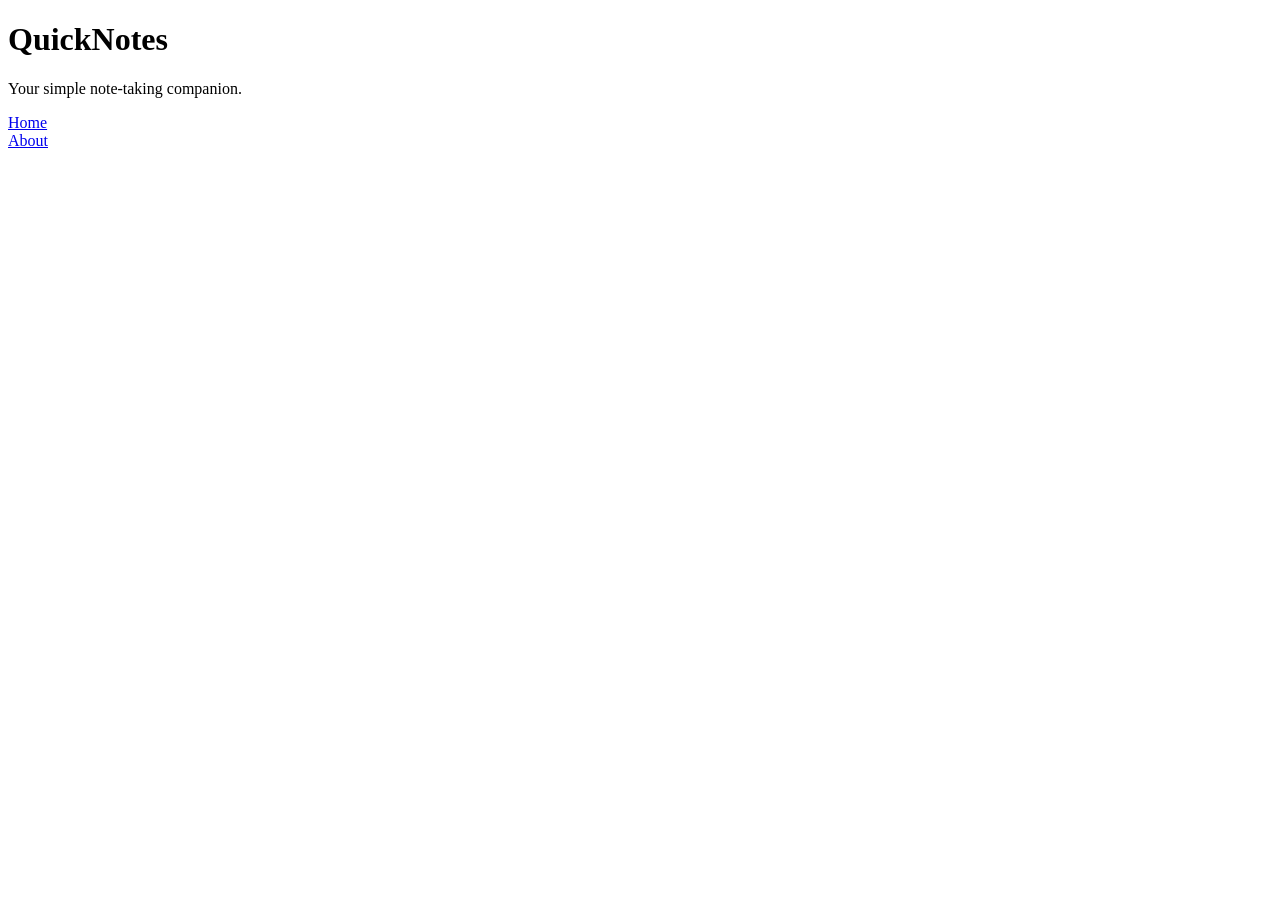
<file: day1/index.html>
<!DOCTYPE html>
<html lang="en">
<head>
    <meta charset="UTF-8">
    <meta name="viewport" content="width=device-width, initial-scale=1.0">
    <title>QuickNotes</title>
</head>
<body>
    <header> 
        <h1>QuickNotes</h1> 
        <p>Your simple note-taking companion.</p> 
        <nav> 
            <a href="index.html">Home</a> <br>
            <a href="about.html">About</a> 
        </nav> 
    </header>
</body>
</html>
</file>
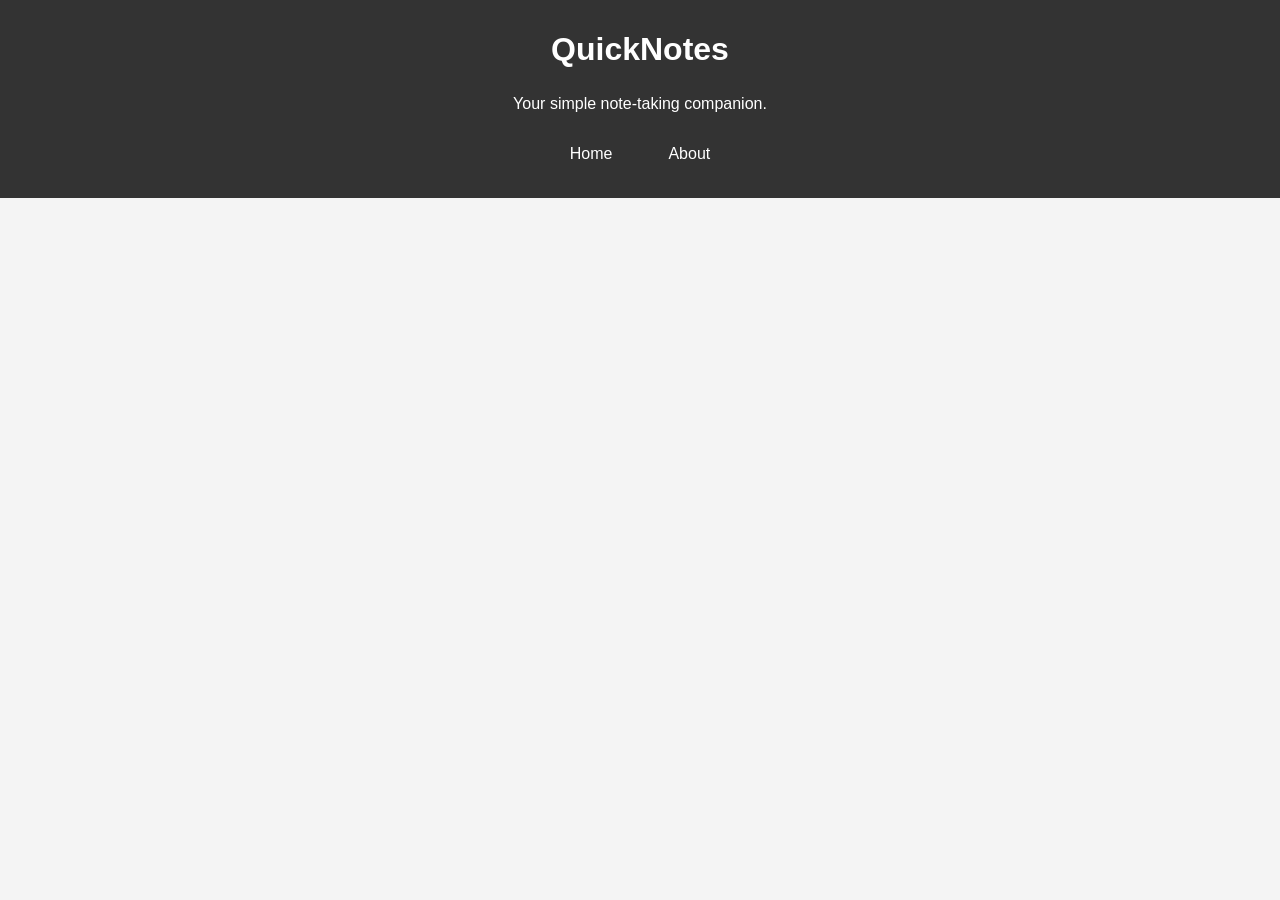
<file: day2/index.html>
<!DOCTYPE html>
<html lang="en">
<head>
    <meta charset="UTF-8">
    <meta name="viewport" content="width=device-width, initial-scale=1.0">
    <title>QuickNotes</title>
    <link rel="stylesheet" href="style.css">
</head>
<body>
    <header> 
        <h1>QuickNotes</h1> 
        <p>Your simple note-taking companion.</p> 
        <nav> 
            <a href="index.html">Home</a> <br>
            <a href="about.html">About</a> 
        </nav> 
    </header>
</body>
</html>
</file>
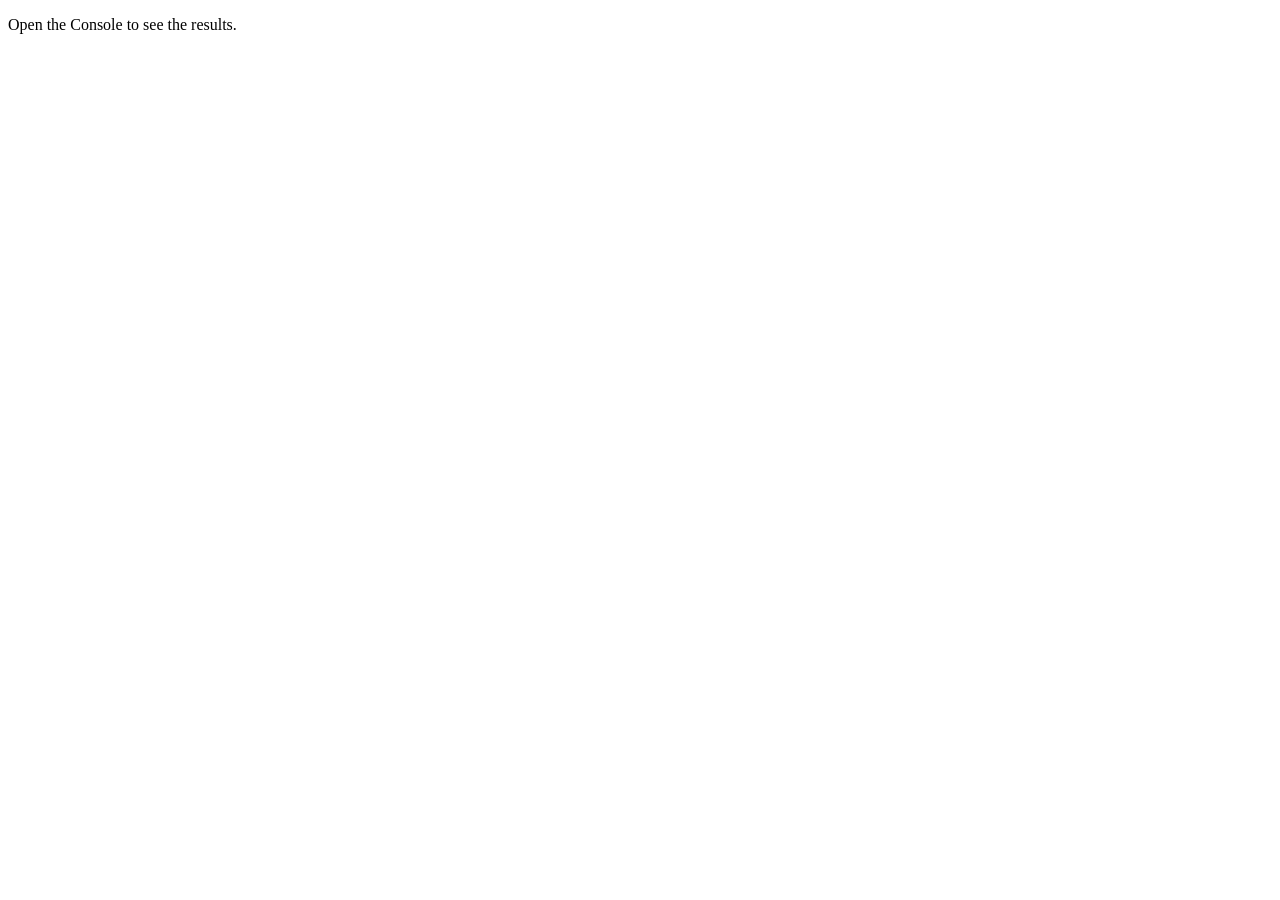
<file: day3/index.html>
<!DOCTYPE html>
<html lang="en">
<head>
    <meta charset="UTF-8">
    <meta name="viewport" content="width=device-width, initial-scale=1.0">
    <title>Notes Toolkit</title>
    <script src="script.js" defer></script>
</head>
<body>
    <p>Open the Console to see the results.</p>
</body>
</html>
</file>
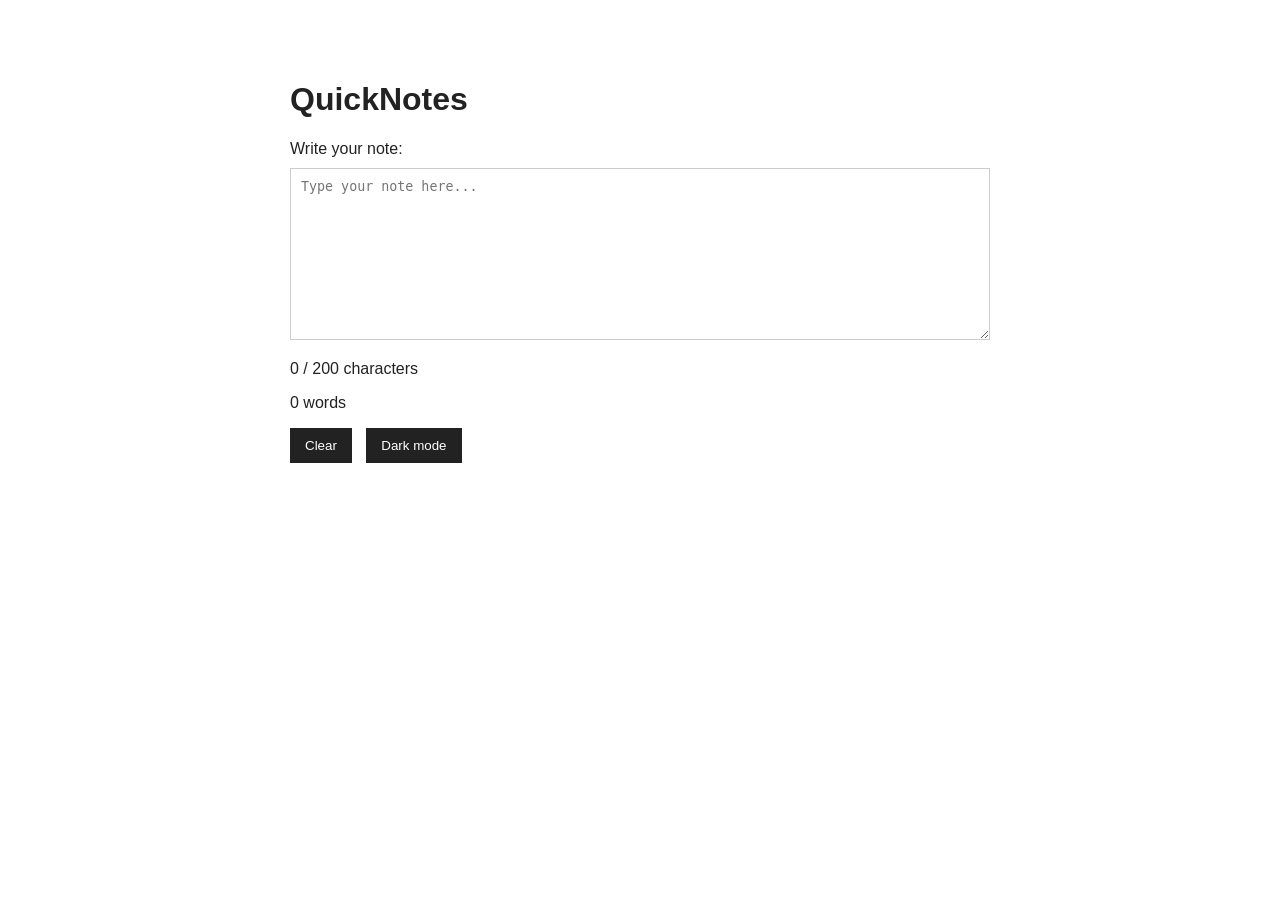
<file: day4/index.html>
<!DOCTYPE html>
<html lang="en">
<head>
    <meta charset="UTF-8">
    <meta name="viewport" content="width=device-width, initial-scale=1.0">
    <title>QuickNotes - Day 4</title>
    <link rel="stylesheet" href="style.css">
    <script src="script.js" defer></script>
</head>
<body>

    <main>
        <h1>QuickNotes</h1>

        <label for="note-text">Write your note:</label>

        <textarea id="note-text" rows="10" placeholder="Type your note here..."></textarea>

        <p id="char-count">0 / 200 characters</p>
        <p id="word-count">0 words</p>

        <button id="clear-btn">Clear</button>
        <button id="theme-toggle">Dark mode</button>
    </main>

</body>
</html>
</file>
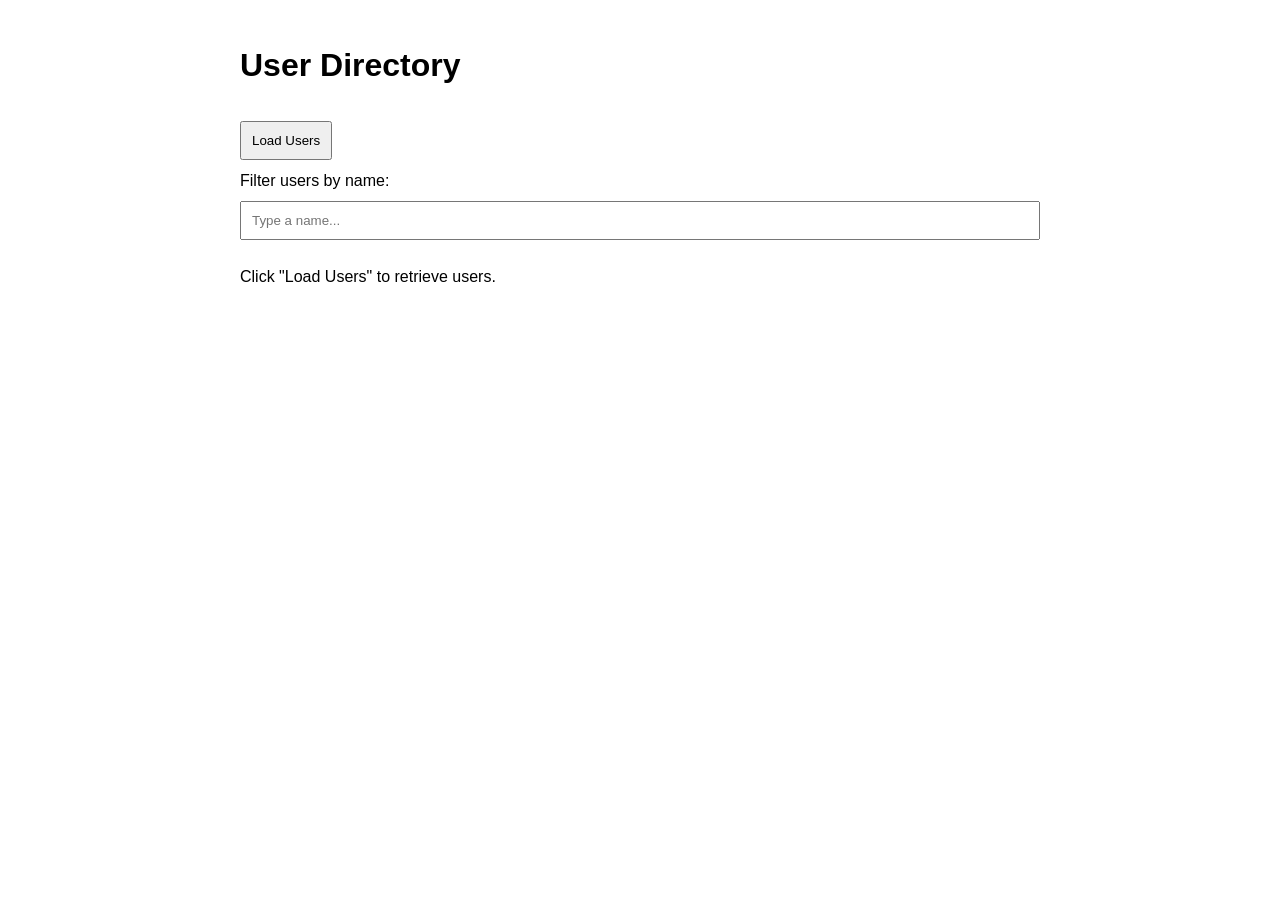
<file: day5/index.html>
<!DOCTYPE html>
<html lang="en">
<head>
  <meta charset="UTF-8">
  <meta name="viewport" content="width=device-width, initial-scale=1.0">
  <title>Day 5 - User Directory</title>
  <script src="users.js" defer></script>
  <style>
    body {
      font-family: Arial, sans-serif;
      max-width: 800px;
      margin: 40px auto;
      padding: 0 20px;
      line-height: 1.6;
    }

    button, input {
      padding: 10px;
      margin: 8px 0;
    }

    input {
      width: 100%;
      box-sizing: border-box;
    }

    button {
      cursor: pointer;
    }

    button:disabled {
      cursor: not-allowed;
    }

    li {
      margin: 16px 0;
      padding: 12px;
      border: 1px solid #ddd;
      border-radius: 8px;
    }

    li p {
      margin: 4px 0;
    }
  </style>
</head>
<body>
  <h1>User Directory</h1>

  <button id="load-users">Load Users</button>

  <div>
    <label for="filter-input">Filter users by name:</label>
    <input
      type="text"
      id="filter-input"
      placeholder="Type a name..."
    >
  </div>

  <p id="status" role="status" aria-live="polite">
    Click "Load Users" to retrieve users.
  </p>

  <ul id="users-list"></ul>
</body>
</html>
</file>
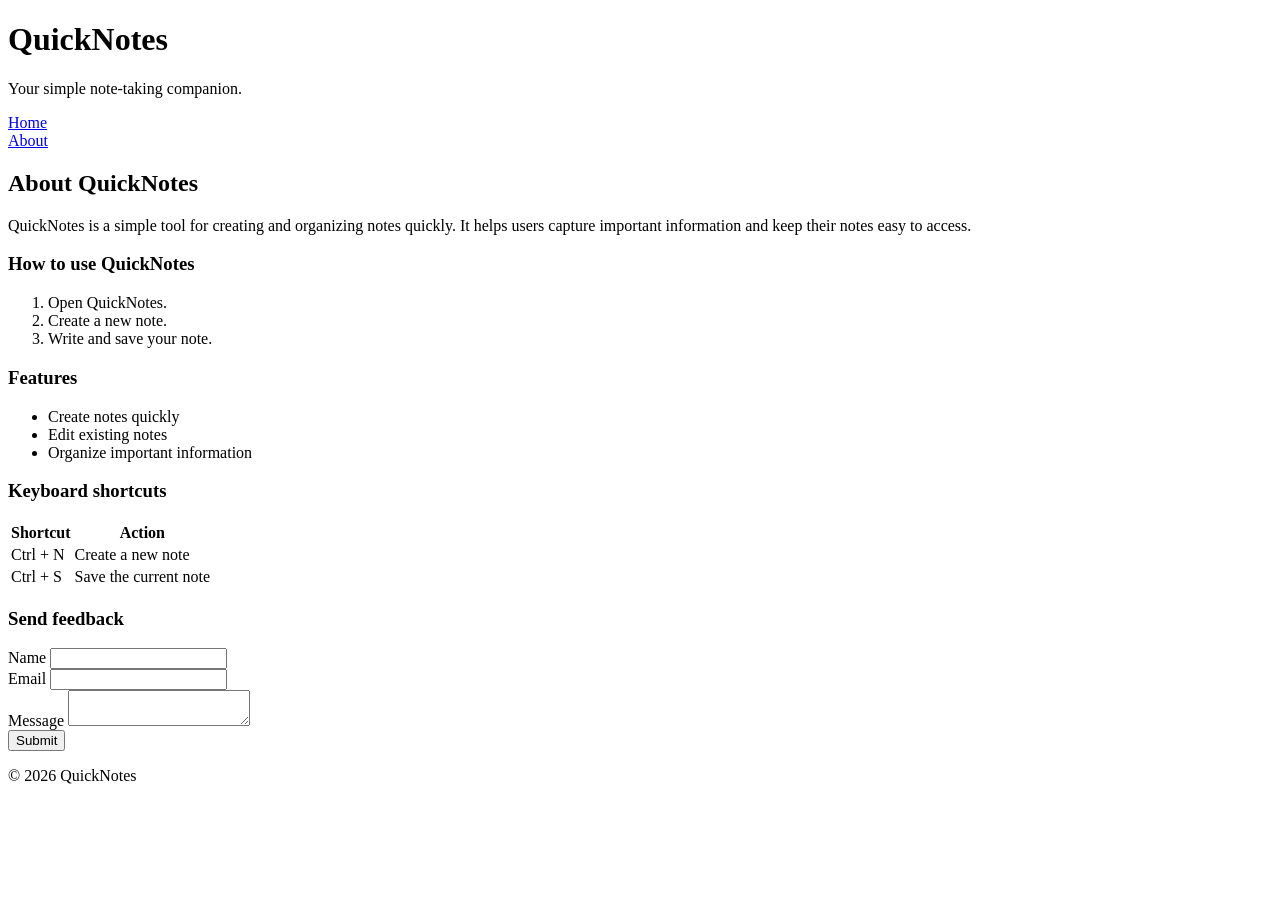
<file: day1/about.html>
<!DOCTYPE html>
<html lang="en">
<head>
    <meta charset="UTF-8">
    <meta name="viewport" content="width=device-width, initial-scale=1.0">
    <title>About QuickNotes</title>
</head>
<body>

    <header>
        <h1>QuickNotes</h1>
        <p>Your simple note-taking companion.</p>

        <nav>
            <a href="index.html">Home</a> <br>
            <a href="about.html">About</a>
        </nav>
    </header>

    <main>
        <h2>About QuickNotes</h2>

        <p>QuickNotes is a simple tool for creating and organizing notes quickly. It helps users capture important information and keep their notes easy to access.</p>

        <section>
            <h3>How to use QuickNotes</h3>
            <ol>
                <li>Open QuickNotes.</li>
                <li>Create a new note.</li>
                <li>Write and save your note.</li>
            </ol>
        </section>

        <section>
            <h3>Features</h3>
            <ul>
                <li>Create notes quickly</li>
                <li>Edit existing notes</li>
                <li>Organize important information</li>
            </ul>
        </section>

        <section>
            <h3>Keyboard shortcuts</h3>

            <table>
                <thead>
                    <tr>
                        <th>Shortcut</th>
                        <th>Action</th>
                    </tr>
                </thead>
                <tbody>
                    <tr>
                        <td>Ctrl + N</td>
                        <td>Create a new note</td>
                    </tr>
                    <tr>
                        <td>Ctrl + S</td>
                        <td>Save the current note</td>
                    </tr>
                </tbody>
            </table>
        </section>

        <section>
            <h3>Send feedback</h3>

            <form>
                <div>
                    <label for="name">Name</label>
                    <input type="text" id="name" name="name" required>
                </div>

                <div>
                    <label for="email">Email</label>
                    <input type="email" id="email" name="email" required>
                </div>

                <div>
                    <label for="message">Message</label>
                    <textarea id="message" name="message" required></textarea>
                </div>

                <button type="submit">Submit</button>
            </form>
        </section>
    </main>

    <footer>
        <p>&copy; 2026 QuickNotes</p>
    </footer>

</body>
</html>
</file>
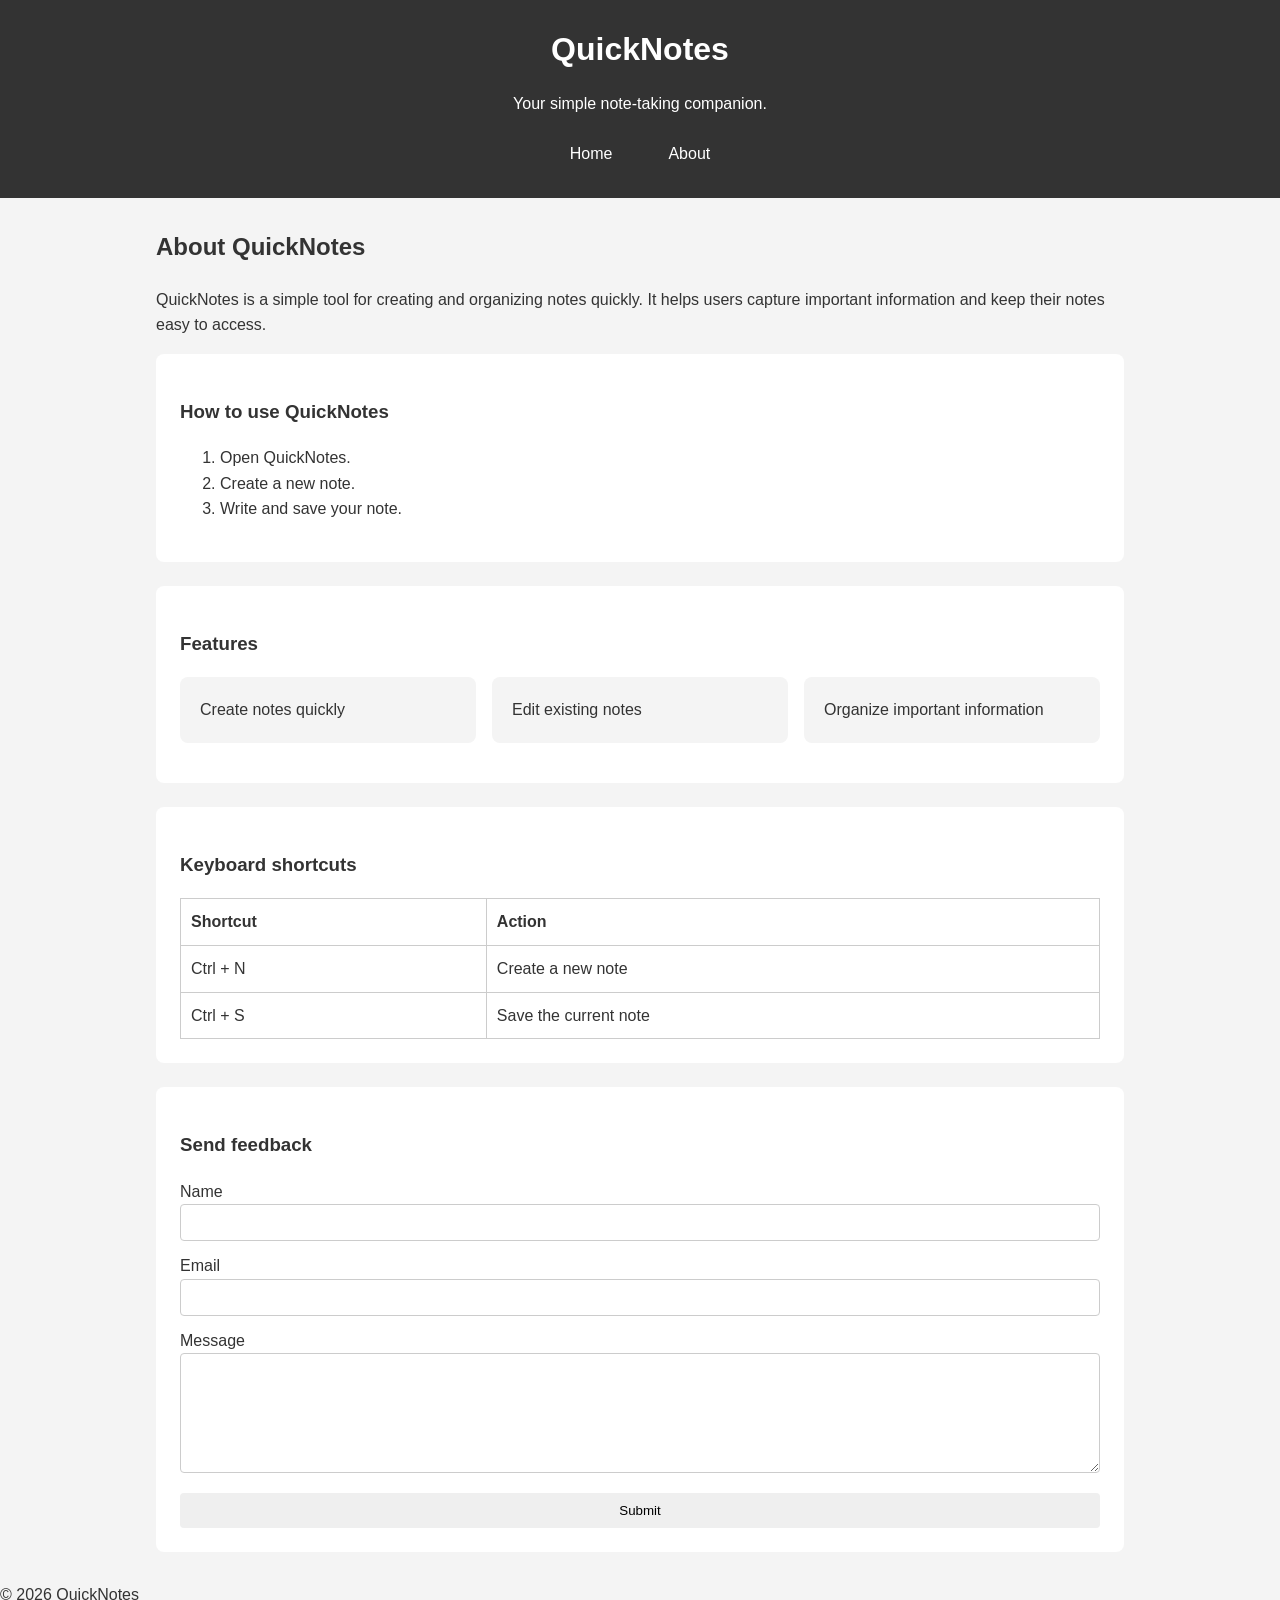
<file: day2/about.html>
<!DOCTYPE html>
<html lang="en">
<head>
    <meta charset="UTF-8">
    <meta name="viewport" content="width=device-width, initial-scale=1.0">
    <title>About QuickNotes</title>
    <link rel="stylesheet" href="style.css">
</head>
<body>

    <header>
        <h1>QuickNotes</h1>
        <p>Your simple note-taking companion.</p>

        <nav>
            <a href="index.html">Home</a> <br>
            <a href="about.html">About</a>
        </nav>
    </header>

    <main>
        <h2>About QuickNotes</h2>

        <p>QuickNotes is a simple tool for creating and organizing notes quickly. It helps users capture important information and keep their notes easy to access.</p>

        <section>
            <h3>How to use QuickNotes</h3>
            <ol>
                <li>Open QuickNotes.</li>
                <li>Create a new note.</li>
                <li>Write and save your note.</li>
            </ol>
        </section>

        <section>
            <h3>Features</h3>
            <ul class="features">
                <li>Create notes quickly</li>
                <li>Edit existing notes</li>
                <li>Organize important information</li>
            </ul>
        </section>

        <section>
            <h3>Keyboard shortcuts</h3>

            <table>
                <thead>
                    <tr>
                        <th>Shortcut</th>
                        <th>Action</th>
                    </tr>
                </thead>
                <tbody>
                    <tr>
                        <td>Ctrl + N</td>
                        <td>Create a new note</td>
                    </tr>
                    <tr>
                        <td>Ctrl + S</td>
                        <td>Save the current note</td>
                    </tr>
                </tbody>
            </table>
        </section>

        <section>
            <h3>Send feedback</h3>

            <form>
                <div>
                    <label for="name">Name</label>
                    <input type="text" id="name" name="name" required>
                </div>

                <div>
                    <label for="email">Email</label>
                    <input type="email" id="email" name="email" required>
                </div>

                <div>
                    <label for="message">Message</label>
                    <textarea id="message" name="message" required></textarea>
                </div>

                <button type="submit">Submit</button>
            </form>
        </section>
    </main>

    <footer>
        <p>&copy; 2026 QuickNotes</p>
    </footer>

</body>
</html>
</file>
<file: day2/style.css>
/* Box-sizing reset */
* {
    box-sizing: border-box;
}

/* Base styles */
body {
    margin: 0;
    font-family: Arial, sans-serif;
    line-height: 1.6;
    background-color: #f4f4f4;
    color: #333;
}

/* Header */
header {
    background-color: #333;
    color: white;
    text-align: center;
    padding: 24px 16px;
}

header h1 {
    margin: 0;
}

/* Navigation */
nav {
    display: flex;
    justify-content: center;
    gap: 16px;
    margin-top: 12px;
}

nav a {
    color: white;
    text-decoration: none;
    padding: 8px 12px;
    transition: background-color 0.3s ease;
}

nav a:hover {
    background-color: #555;
    border-radius: 4px;
}

/* Main content */
main {
    max-width: 1000px;
    margin: 30px auto;
    padding: 0 16px;
}

/* Sections */
section {
    background-color: white;
    padding: 24px;
    margin-bottom: 24px;
    border-radius: 8px;
}

/* Features grid */
.features {
    display: grid;
    grid-template-columns: repeat(auto-fit, minmax(180px, 1fr));
    gap: 16px;
    padding: 0;
    list-style: none;
}

.features li {
    background-color: #f4f4f4;
    padding: 20px;
    border-radius: 8px;
}

/* Shortcuts table */
table {
    width: 100%;
    border-collapse: collapse;
}

th,
td {
    border: 1px solid #ccc;
    padding: 10px;
    text-align: left;
}

/* Feedback form */
form {
    display: flex;
    flex-direction: column;
    gap: 12px;
}

form input,
form textarea {
    width: 100%;
    padding: 10px;
    border: 1px solid #ccc;
    border-radius: 4px;
}

form textarea {
    min-height: 120px;
    resize: vertical;
}

/* Button */
button {
    padding: 10px 16px;
    border: none;
    border-radius: 4px;
    cursor: pointer;
    transition: background-color 0.3s ease, transform 0.2s ease;
}

button:hover {
    transform: translateY(-2px);
}

/* Small screens */
@media (max-width: 600px) {
    header {
        padding: 16px 10px;
    }

    header h1 {
        font-size: 24px;
    }

    nav {
        gap: 8px;
    }

    nav a {
        font-size: 14px;
        padding: 6px 8px;
    }
}
</file>
<file: day4/style.css>
:root {
    --bg-color: white;
    --text-color: #222;
    --textarea-bg: white;
    --border-color: #ccc;
    --button-bg: #222;
    --button-text: white;
}

body.dark {
    --bg-color: #222;
    --text-color: white;
    --textarea-bg: #333;
    --border-color: #666;
    --button-bg: white;
    --button-text: #222;
}

body {
    background-color: var(--bg-color);
    color: var(--text-color);
    font-family: Arial, sans-serif;
    max-width: 700px;
    margin: 40px auto;
    padding: 20px;
}

textarea {
    width: 100%;
    box-sizing: border-box;
    margin-top: 10px;
    padding: 10px;
    background-color: var(--textarea-bg);
    color: var(--text-color);
    border: 1px solid var(--border-color);
}

button {
    margin-right: 10px;
    padding: 10px 15px;
    background-color: var(--button-bg);
    color: var(--button-text);
    border: none;
    cursor: pointer;
}

.warning {
    color: orange;
}

.over {
    color: red;
    font-weight: bold;
}
</file>
